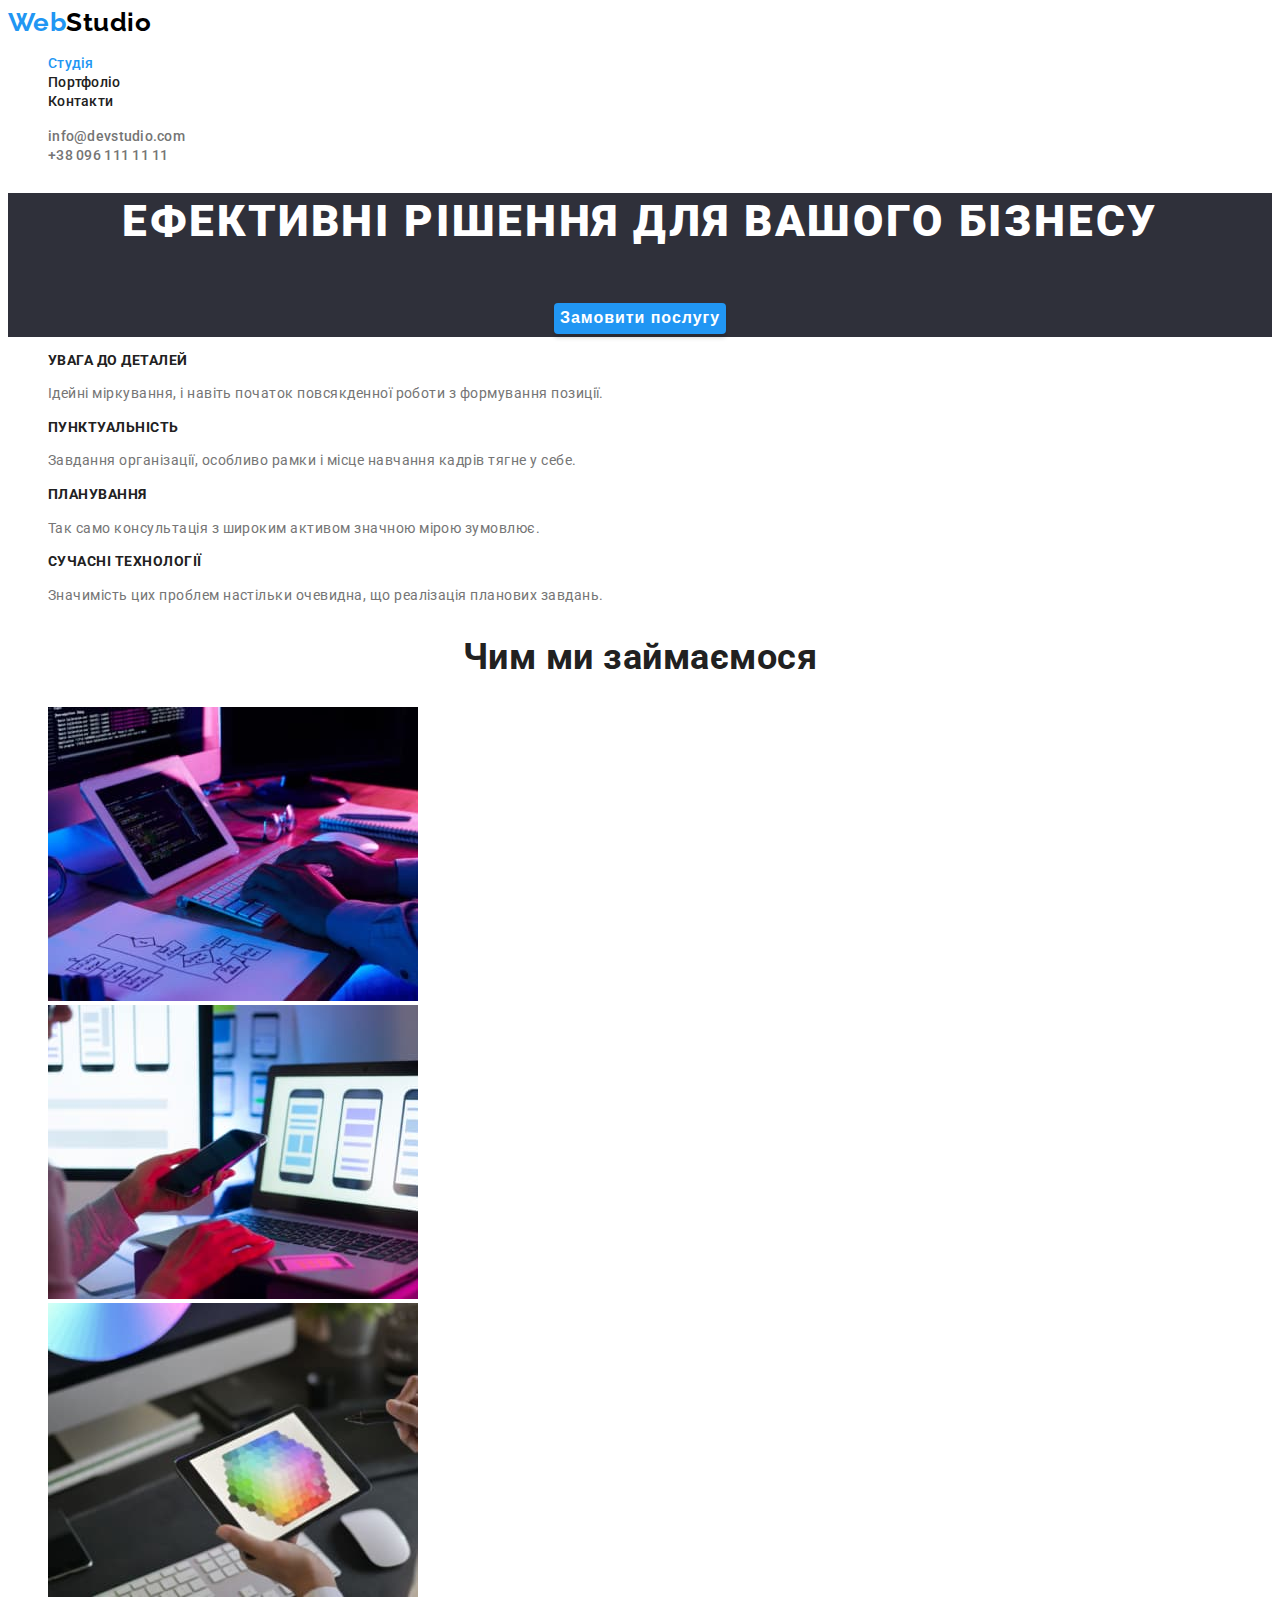
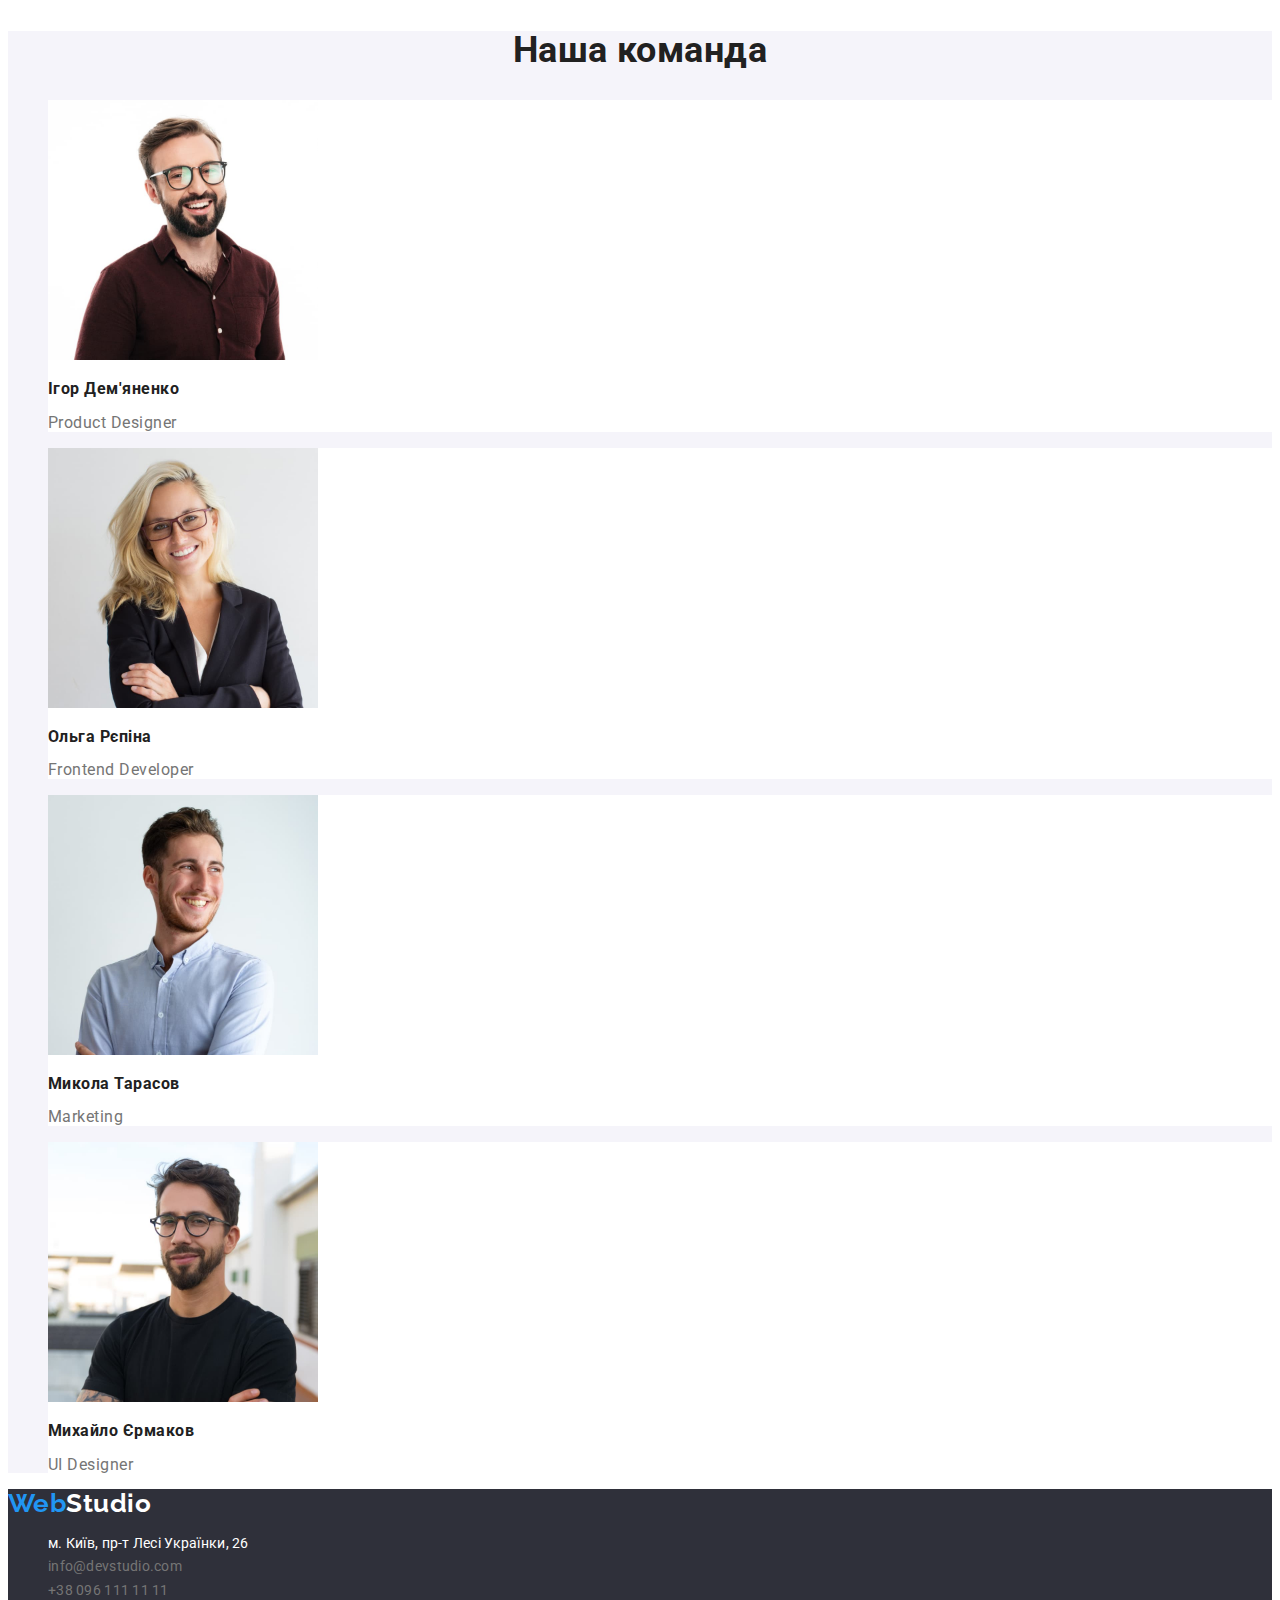
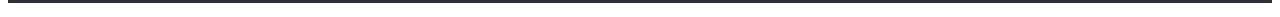
<file: index.html>
<!DOCTYPE html>
<html lang="uk">
  <head>
    <meta charset="UTF-8" />
    <meta http-equiv="X-UA-Compatible" content="IE=edge" />
    <meta name="viewport" content="width=device-width, initial-scale=1.0" />
    <link rel="preconnect" href="https://fonts.googleapis.com" />
    <link rel="preconnect" href="https://fonts.gstatic.com" crossorigin />
    <link
      href="https://fonts.googleapis.com/css2?family=Raleway:wght@700&family=Roboto:wght@400;500;700;900&display=swap"
      rel="stylesheet"
    />
    <title>WebStudio</title>
    <link rel="stylesheet" href="./css/style.css" />
  </head>
  <body class="body">
    <header class="header">
      <a href="./index.html" class="header-content"><span class="web-content">Web</span>Studio</a>
      <nav class="header-nav">
        <ul class="header-list list">
          <li class="header-item"><a href="./index.html" class="link current">Студія</a></li>
          <li class="header-item">
            <a href="./portfolio.html" class="link">Портфоліо</a>
          </li>
          <li class="header-item"><a href="#address" class="link">Контакти</a></li>
        </ul>
      </nav>
      <ul class="header-contact">
        <li class="header-item list">
          <a href="mailto:info@devstudio.com" class="contact link">info@devstudio.com</a>
        </li>
        <li class="header-item list">
          <a href="tel:+380961111111" class="contact link">+38 096 111 11 11</a>
        </li>
      </ul>
    </header>
    <main class="main">
      <!--Шапка-->
      <section class="hero-title">
        <h1 class="title">
          Ефективні рішення для вашого бізнесу
        </h1>
        <button type="button" class="hero-btn pointer">Замовити послугу</button>
      </section>
      <!--Особливості-->
      <section class="features">
        <h2 class="visually-hidden">Особливості</h2>
        <ul class="features-list">
          <li class="features-item list">
            <h3 class="features-title">УВАГА ДО ДЕТАЛЕЙ</h3>
            <p class="features-text">
              Ідейні міркування, і навіть початок повсякденної роботи з формування позиції.
            </p>
          </li>
          <li class="features-item list">
            <h3 class="features-title">ПУНКТУАЛЬНІСТЬ</h3>
            <p class="features-text">
              Завдання організації, особливо рамки і місце навчання кадрів тягне у себе.
            </p>
          </li>
          <li class="features-item list">
            <h3 class="features-title">ПЛАНУВАННЯ</h3>
            <p class="features-text">
              Так само консультація з широким активом значною мірою зумовлює.
            </p>
          </li>
          <li class="features-item list">
            <h3 class="features-title">СУЧАСНІ ТЕХНОЛОГІЇ</h3>
            <p class="features-text">
              Значимість цих проблем настільки очевидна, що реалізація планових завдань.
            </p>
          </li>
        </ul>
      </section>
      <!--Чим ми займаємося-->
      <section class="classes">
        <h2 class="classes-title">Чим ми займаємося</h2>
        <ul class="classes-list">
          <li class="classes-item list">
            <img
              src="./images/чим_ми_займаємося/box1.jpg"
              alt="додаток для компютера"
              width="370"
              height="294"
              class="classes-box"
            />
          </li>
          <li class="classes-item list">
            <img
              src="./images/чим_ми_займаємося/box2.jpg"
              alt="додаток для телефона"
              width="370"
              height="294"
              class="classes-box"
            />
          </li>
          <li class="classes-item list">
            <img
              src="./images/чим_ми_займаємося/box3.jpg"
              alt="додаток для планшету"
              width="370"
              height="294"
              class="classes-box"
            />
          </li>
        </ul>
      </section>
      <!--Наша команда-->
      <section class="team">
        <h2 class="team-title">Наша команда</h2>
        <ul class="team-list">
          <li class="team-item list">
            <img
              src="./images/наша_команда/команда1.jpg"
              alt="Ігор Дем'яненко"
              width="270"
              height="260"
              class="team-card"
            />
            <h3 class="our-team">Ігор Дем'яненко</h3>
            <p class="text">Product Designer</p>
          </li>
          <li class="team-item list">
            <img
              src="./images/наша_команда/команда2.jpg"
              alt="Ольга Рєпіна"
              width="270"
              height="260"
              class="team-card"
            />
            <h3 class="our-team">Ольга Рєпіна</h3>
            <p class="text">Frontend Developer</p>
          </li>
          <li class="team-item list">
            <img
              src="./images/наша_команда/команда3.jpg"
              alt="Микола Тарасов"
              width="270"
              height="260"
              class="team-card"
            />
            <h3 class="our-team">Микола Тарасов</h3>
            <p class="text">Marketing</p>
          </li>
          <li class="team-item list">
            <img
              src="./images/наша_команда/команда4.jpg"
              alt="Михайло Єрмаков"
              width="270"
              height="260"
              class="team-card"
            />
            <h3 class="our-team">Михайло Єрмаков</h3>
            <p class="text">UI Designer</p>
          </li>
        </ul>
      </section>
    </main>
    <footer class="footer">
      <a href="./index.html" class="footer-content"><span class="web-content">Web</span>Studio</a>
      <address id="address" class="address">
        <ul class="footer-contact">
          <li class="footer-item list">
            <a
              href="https://goo.gl/maps/LxJnKi2YJGoGmcJx7"
              target="”_blank”"
              rel="nofollow noopener noreferrer"
              class="address link"
              >м. Київ, пр-т Лесі Українки, 26</a
            >
          </li>
          <li class="footer-items list">
            <a href="mailto:info@devstudio.com" class="contact link">info@devstudio.com</a>
          </li>
          <li class="footer-items list">
            <a href="tel:+380961111111" class="contact link">+38 096 111 11 11</a>
          </li>
        </ul>
      </address>
    </footer>
  </body>
</html>
</file>
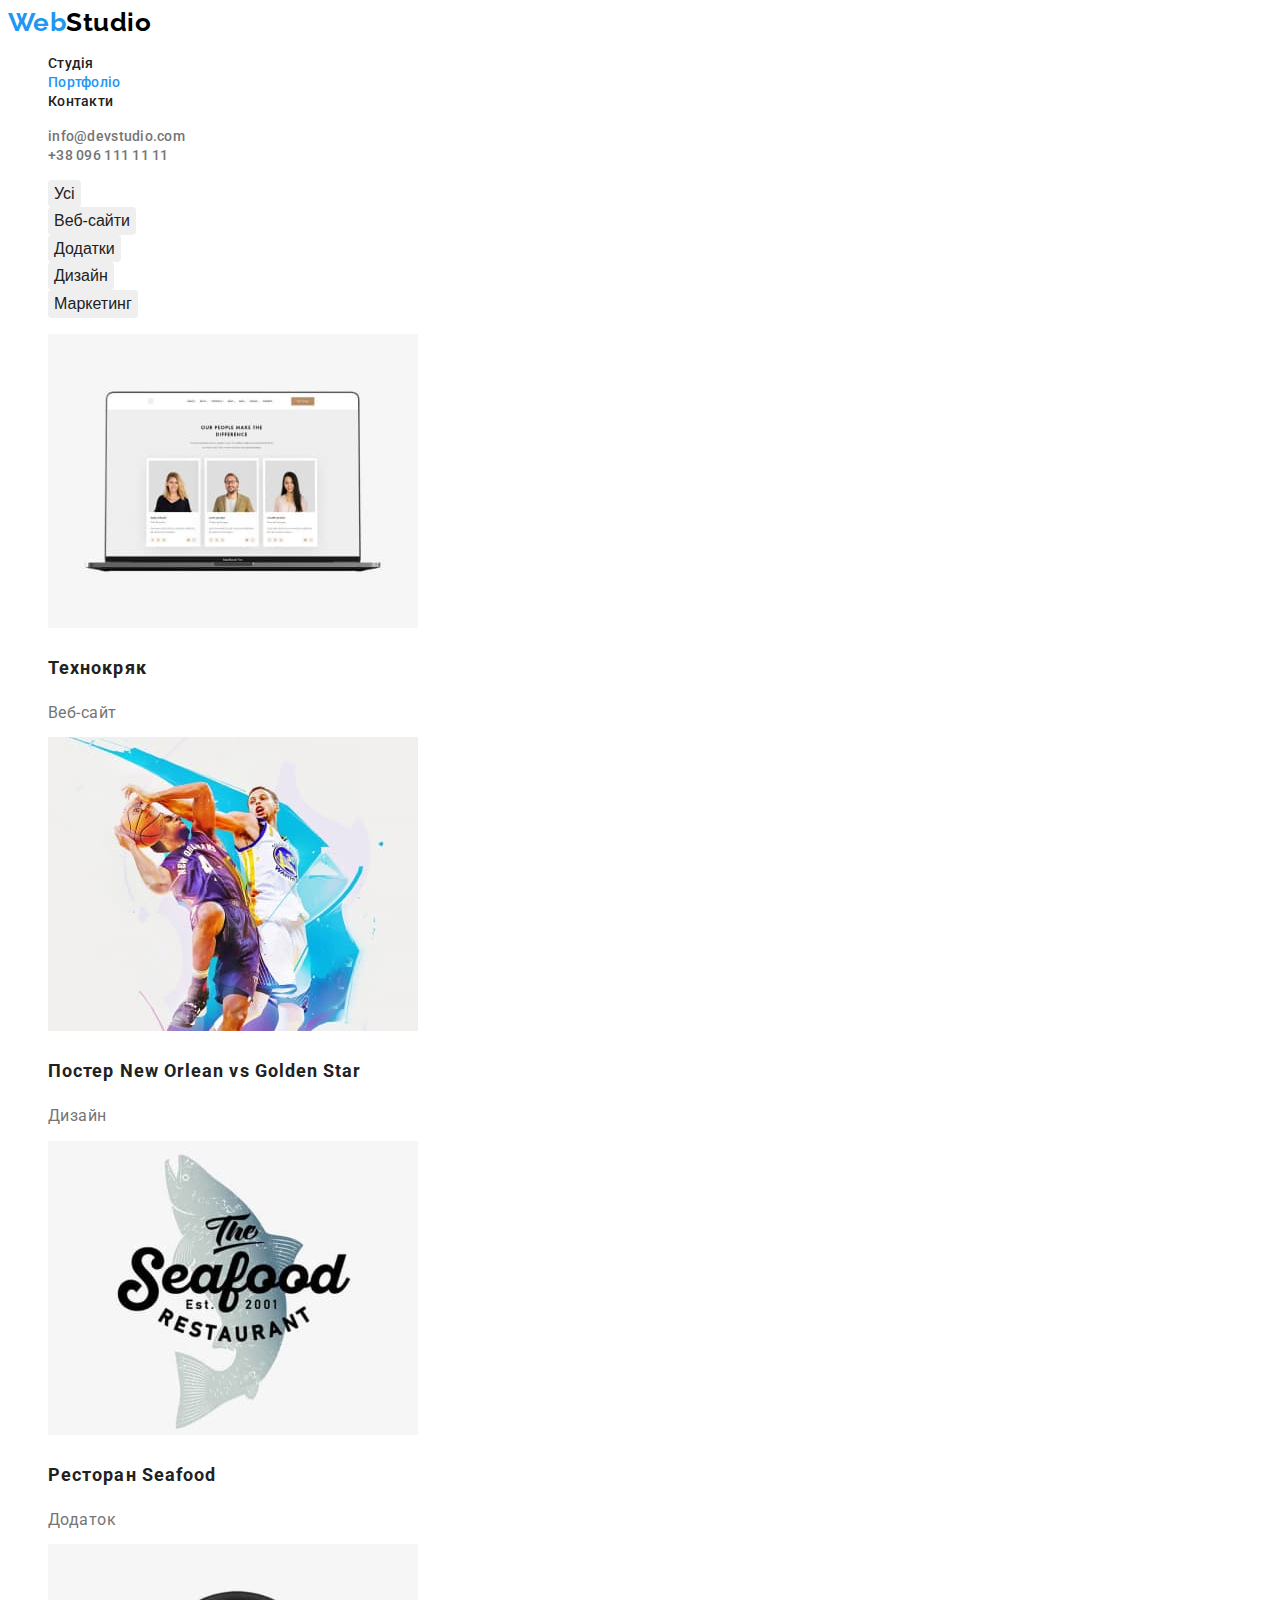
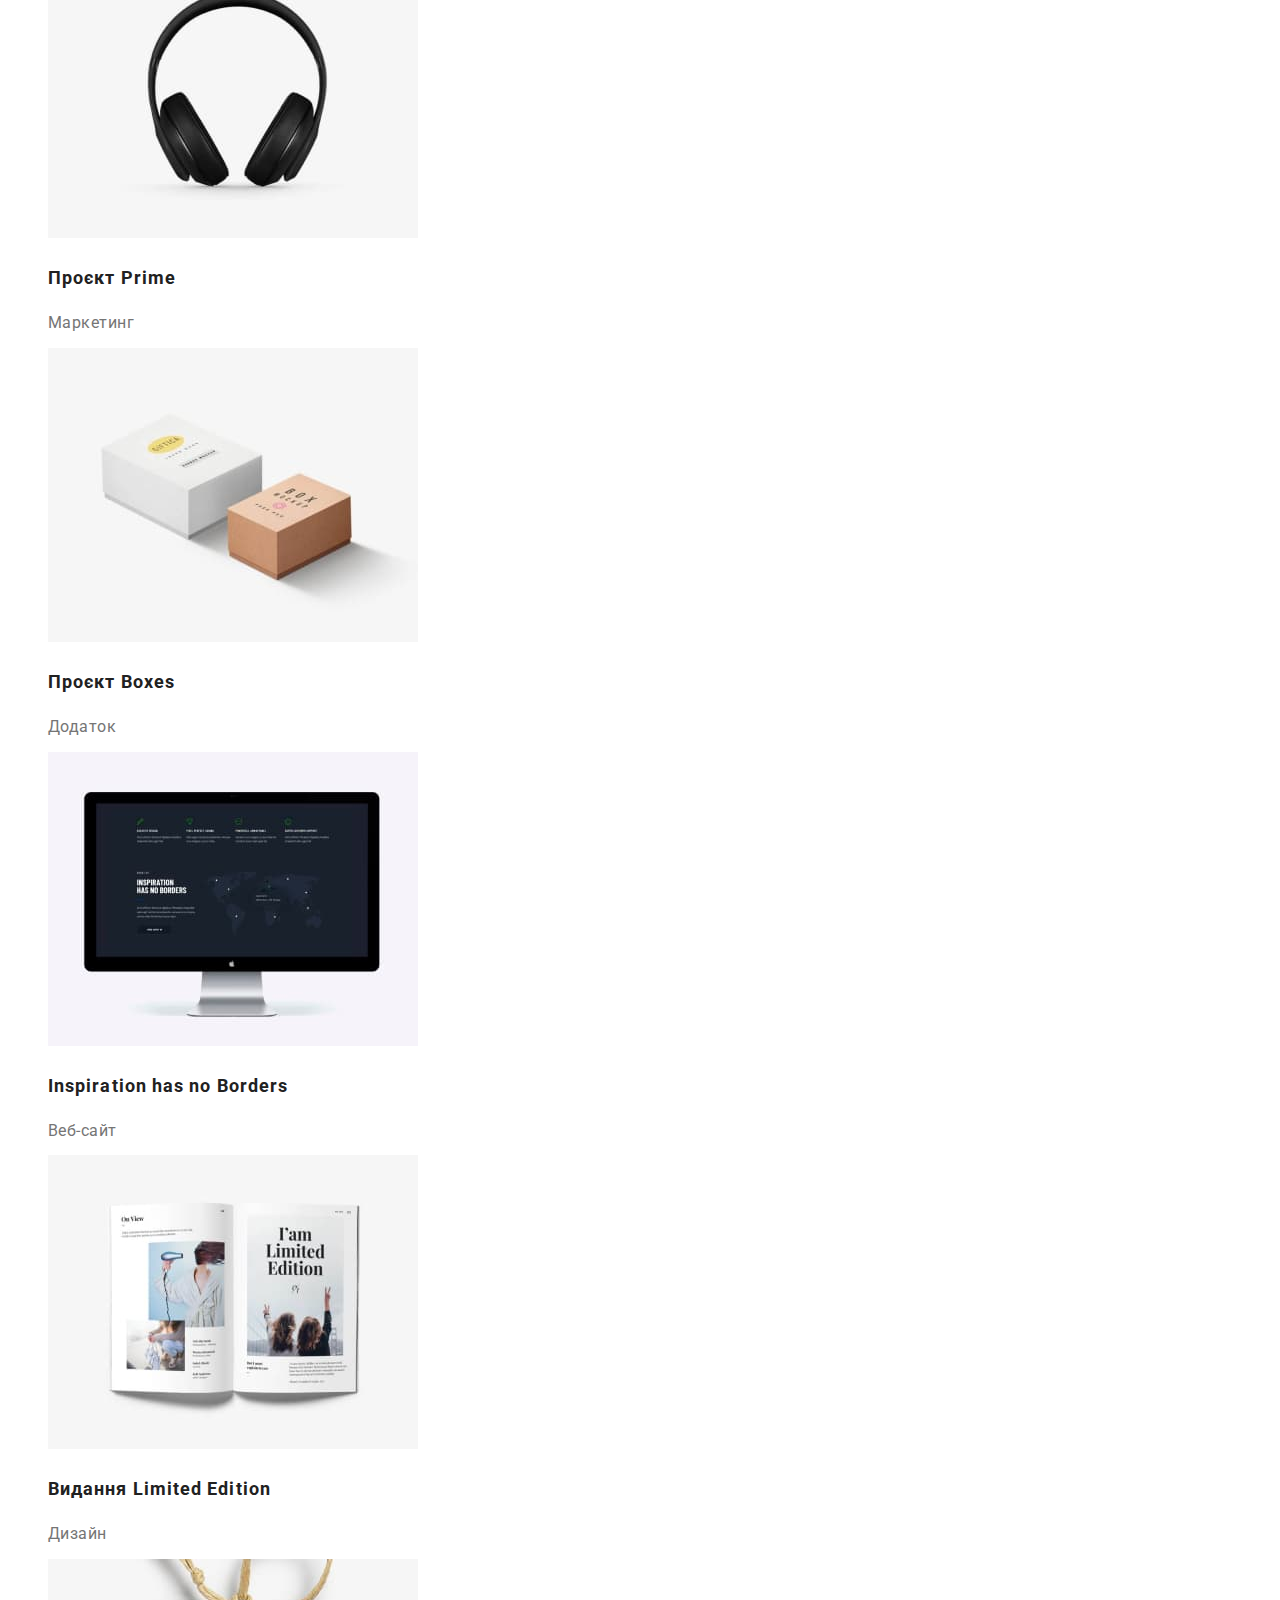
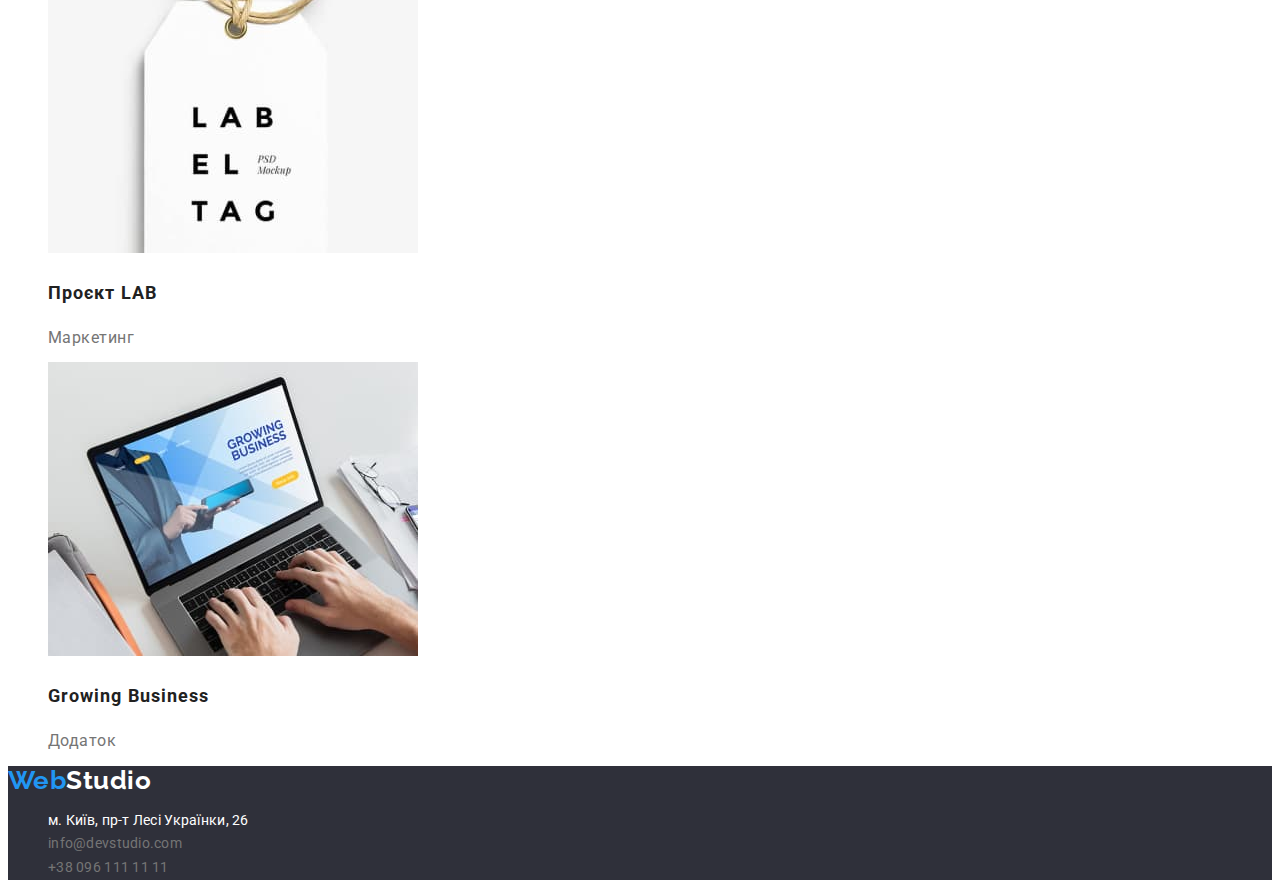
<file: portfolio.html>
<!DOCTYPE html>
<html lang="uk">
  <head>
    <meta charset="UTF-8" />
    <meta http-equiv="X-UA-Compatible" content="IE=edge" />
    <meta name="viewport" content="width=device-width, initial-scale=1.0" />
    <link rel="preconnect" href="https://fonts.googleapis.com" />
    <link rel="preconnect" href="https://fonts.gstatic.com" crossorigin />
    <link
      href="https://fonts.googleapis.com/css2?family=Raleway:wght@700&family=Roboto:wght@400;500;700;900&display=swap"
      rel="stylesheet"
    />
    <title>WebStudio</title>
    <link rel="stylesheet" href="./css/style.css" />
  </head>
  <body class="body">
    <header class="header">
      <a href="./index.html" class="header-content"><span class="web-content">Web</span>Studio</a>
      <nav class="header-nav">
        <ul class="header-list list">
          <li class="header-item"><a href="./index.html" class="link">Студія</a></li>
          <li class="header-item">
            <a href="./portfolio.html" class="link current">Портфоліо</a>
          </li>
          <li class="header-item"><a href="#address" class="link">Контакти</a></li>
        </ul>
      </nav>
      <ul class="header-contact">
        <li class="header-item list">
          <a href="mailto:info@devstudio.com" class="contact link">info@devstudio.com</a>
        </li>
        <li class="header-item list">
          <a href="tel:+380961111111" class="contact link">+38 096 111 11 11</a>
        </li>
      </ul>
    </header>
    <main>
      <!-- наші проекти -->
      <section class="button">
        <ul class="button-list">
          <li class="button-item"><button type="button" class="btn">Усі</button></li>
          <li class="button-item"><button type="button" class="btn">Веб-сайти</button></li>
          <li class="button-item"><button type="button" class="btn">Додатки</button></li>
          <li class="button-item"><button type="button" class="btn">Дизайн</button></li>
          <li class="button-item"><button type="button" class="btn">Маркетинг</button></li>
        </ul>
        <ul class="work-list list">
          <li class="work-item">
            <a href="" class="portfolio"
              ><img src="./images/портфоліо/img1.jpg" alt="Технокряк" width="370" height="294"
            /></a>
            <h3 class="work-title">Технокряк</h3>
            <p class="text">Веб-сайт</p>
          </li>
          <li>
            <a href="" class="portfolio"
              ><img src="./images/портфоліо/img2.jpg" alt="Постер" width="370" height="294"
            /></a>
            <h3 class="work-title">Постер New Orlean vs Golden Star</h3>
            <p class="text">Дизайн</p>
          </li>
          <li>
            <a href="" class="portfolio"
              ><img src="./images/портфоліо/img3.jpg" alt="Ресторан" width="370" height="294"
            /></a>
            <h3 class="work-title">Ресторан Seafood</h3>
            <p class="text">Додаток</p>
          </li>
          <li>
            <a href="" class="portfolio"
              ><img src="./images/портфоліо/img4.jpg" alt="Проєкт Prime" width="370" height="294"
            /></a>
            <h3 class="work-title">Проєкт Prime</h3>
            <p class="text">Маркетинг</p>
          </li>
          <li>
            <a href="" class="portfolio"
              ><img src="./images/портфоліо/img5.jpg" alt="Проєкт Boxes" width="370" height="294"
            /></a>
            <h3 class="work-title">Проєкт Boxes</h3>
            <p class="text">Додаток</p>
          </li>
          <li>
            <a href="" class="portfolio"
              ><img
                src="./images/портфоліо/img6.jpg"
                alt="Inspiration has no Borders"
                width="370"
                height="294"
            /></a>
            <h3 class="work-title">Inspiration has no Borders</h3>
            <p class="text">Веб-сайт</p>
          </li>
          <li>
            <a href="" class="portfolio"
              ><img
                src="./images/портфоліо/img7.jpg"
                alt="Видання Limited Edition"
                width="370"
                height="294"
            /></a>
            <h3 class="work-title">Видання Limited Edition</h3>
            <p class="text">Дизайн</p>
          </li>
          <li>
            <a href="" class="portfolio"
              ><img src="./images/портфоліо/img8.jpg" alt="Проєкт LAB" width="370" height="294"
            /></a>
            <h3 class="work-title">Проєкт LAB</h3>
            <p class="text">Маркетинг</p>
          </li>
          <li>
            <a href="" class="portfolio"
              ><img
                src="./images/портфоліо/img9.jpg"
                alt="Growing Business"
                width="370"
                height="294"
            /></a>
            <h3 class="work-title">Growing Business</h3>
            <p class="text">Додаток</p>
          </li>
        </ul>
      </section>
    </main>
    <footer class="footer">
      <a href="./index.html" class="footer-content"><span class="web-content">Web</span>Studio</a>
      <address id="address" class="address">
        <ul class="footer-contact">
          <li class="footer-item list">
            <a
              href="https://goo.gl/maps/LxJnKi2YJGoGmcJx7"
              target="”_blank”"
              rel="nofollow noopener noreferrer"
              class="address link"
              >м. Київ, пр-т Лесі Українки, 26</a
            >
          </li>
          <li class="footer-items list">
            <a href="mailto:info@devstudio.com" class="contact link">info@devstudio.com</a>
          </li>
          <li class="footer-items list">
            <a href="tel:+380961111111" class="contact link">+38 096 111 11 11</a>
          </li>
        </ul>
      </address>
    </footer>
  </body>
</html>
</file>
<file: css/style.css>
:root {
  --secondary-text-color: #212121;
  --secondary-bcg-color: #f5f5f5;
  --accent-color: #2196f3;
  --secondary-white-color: #ffffff;
}

.body {
  font-family: 'Roboto', sans-serif;
  font-weight: 500;
  letter-spacing: 0.03em;
}

.list {
  list-style: none;
}

/* header */

.header {
  background-color: var(--secondary-white-color);
  text-decoration: none;
}

.header-item a {
    font-weight: 500;
}

.header-content {
  font-family: 'Raleway';
  font-weight: 700;
  font-size: 26px;
  line-height: 1.1;
  color: #000000;
  text-decoration: none;
}

.web-content {
  color: var(--accent-color);
}

.link:hover,
.link:focus {
  color: var(--accent-color);
}

.link.current {
  color: var(--accent-color);
}

.link {
  font-size: 14px;
  line-height: 1.1;
  letter-spacing: 0.02em;
  color: var(--secondary-text-color);
  text-decoration: none;
}

.contact {
  font-weight: 400;
  color: #757575;
  font-style: normal;
  text-decoration: none;
}

/* main */

.hero-title,
.title {
  font-weight: 900;
  font-size: 44px;
  line-height: 1.3;
  text-align: center;
  letter-spacing: 0.06em;
  text-transform: uppercase;
  color: var(--secondary-white-color);
  background-color: #2f303a;
}

.hero-btn {
  border: none;
  font-weight: 700;
  font-size: 16px;
  line-height: 1.8;
  letter-spacing: 0.06em;
  background-color: #2196f3;
  color: var(--secondary-white-color);
  box-shadow: 0px 4px 4px rgba(0, 0, 0, 0.15);
  border-radius: 4px;
  cursor: pointer;
}


/* особливості */

.features,
.classes {
  color: var(--secondary-bcg-color);
}

.visually-hidden {
  position: absolute;
  white-space: nowrap;
  width: 1px;
  height: 1px;
  overflow: hidden;
  border: 0;
  padding: 0;
  clip: rect(0 0 0 0);
  clip-path: inset(50%);
  margin: -1px;
}

.features-title {
  font-weight: 700;
  font-size: 14px;
  line-height: 1.1;
  text-transform: uppercase;
  color: var(--secondary-text-color);
}

.features-text {
  font-weight: 400;
  font-size: 14px;
  line-height: 1.7;
  color: #757575;
}

/* чим ми займаємося */

.classes-title {
  font-weight: 700;
  font-size: 36px;
  line-height: 1.1;
  text-align: center;
  color: var(--secondary-text-color);
}

/* наша команда */

.team {
  background-color: #f5f4fa;
}

.team-title {
  font-weight: 700;
  font-size: 36px;
  line-height: 1.1;
  text-align: center;
  color: var(--secondary-text-color);
}

.our-team {
  font-size: 16px;
  line-height: 1.1;
  color: var(--secondary-text-color);
}

.team-item {
  background-color: var(--secondary-white-color);
}

.text {
  font-weight: 400;
  font-size: 16px;
  line-height: 1.1;
  color: #757575;
}

/* footer */


.footer {
  background-color: #2f303a;
}

.footer-content {
  font-family: 'Raleway';
  font-weight: 700;
  font-size: 26px;
  line-height: 1.1;
  color: var(--secondary-white-color);
  text-decoration: none;
}

.address {
  font-style: normal;
  font-weight: 400;
  font-size: 14px;
  line-height: 1.7;
  text-decoration: none;
  color: var(--secondary-white-color);
}


/* портфоліо */

.button-list {
  color: var(--secondary-bcg-color);
  list-style: none;
}


.btn:hover,
.btn:focus {
  color: var(--secondary-white-color);
  background-color: var(--accent-color);
  border: none;
}

.btn {
  font-size: 16px;
  line-height: 1.6;
  color: var(--secondary-text-color);
  border-radius: 4px;
  border: none;
  cursor: pointer;
}

.work-title {
  font-weight: 700;
  font-size: 18px;
  line-height: 2;
  letter-spacing: 0.06em;
  color: var(--secondary-text-color);
}
</file>
